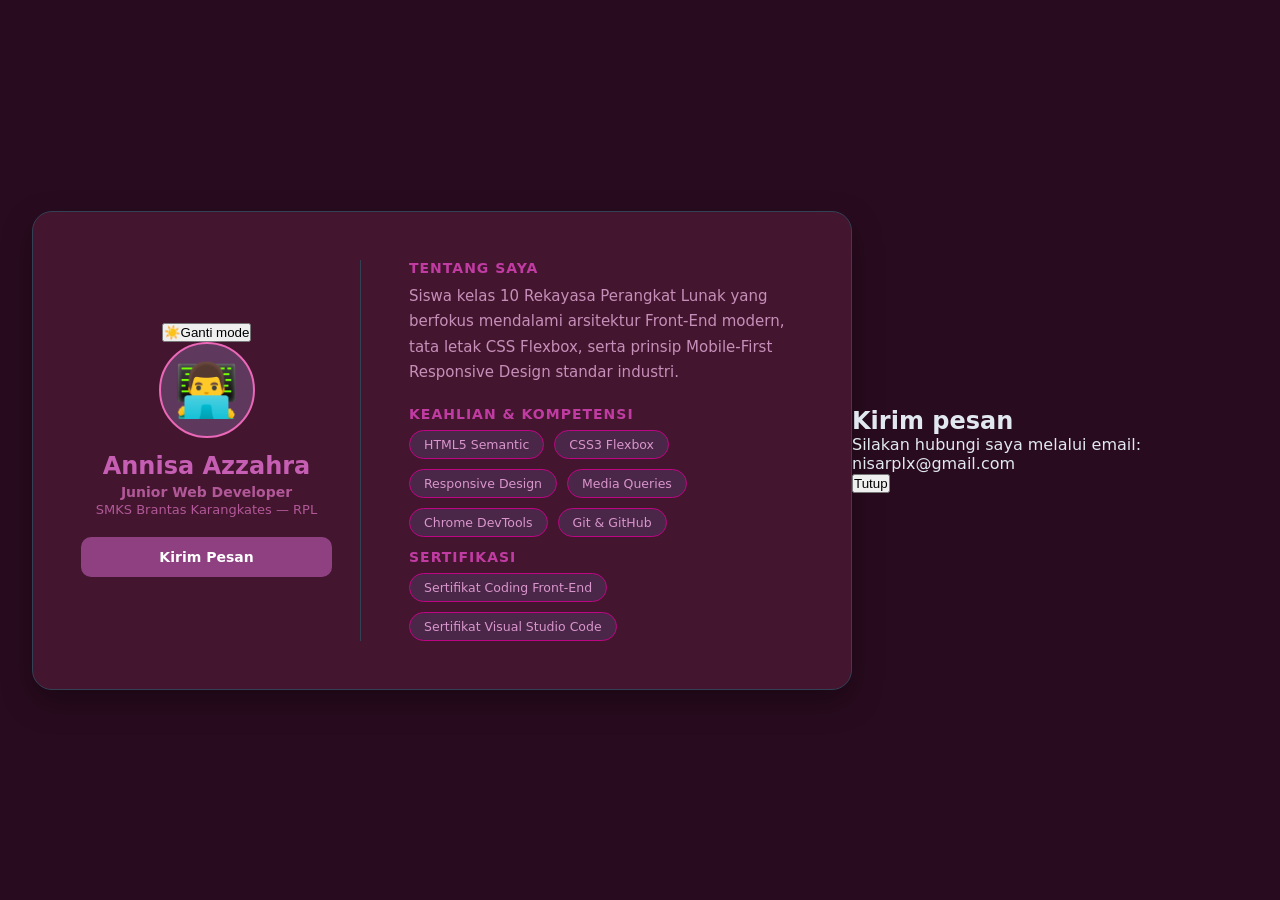
<file: index.html>
<!DOCTYPE html>
<html lang="id">
<head>
   <meta charset="UTF-8">
   <meta name="viewport" content="width=device-width, initial-scale=1.0" >
   <link rel="stylesheet" href="mobile-first.css">
   <title> Profil Digital Responsive - [Nama Siswa]</title>
</head>
<body>
   <main class="page-wrapper">
   <!-- Kartu Profil Utama -->
    <article class="profile-card">
 <!-- Kolom Kiri / Header Profil -->
 <header class="card-aside">
 <button id="btnToggleTema" class="btn-tema">
   ☀️Ganti mode
 </button>
 <div class="avatar-box">
 <span class="avatar-icon"> 👨‍💻 </span> 

 </div>
 <h1 class="student-name">Annisa Azzahra</h1>
 <p class="student-role">Junior Web Developer</p>
 <p class="student-school">SMKS Brantas Karangkates — RPL</p>
 <a href="mailto:nisarplx@gmail.com" id="btnKontak" class="btn-contact">Kirim Pesan</a>
 </header>
 <!-- Kolom Kanan / Konten Detail -->
 <section class="card-content">
 <div class="bio-section">
 <h2 class="section-heading">Tentang Saya</h2>
 <p class="bio-text">
 Siswa kelas 10 Rekayasa Perangkat Lunak yang berfokus mendalami arsitektur Front-End modern, 
 tata letak CSS Flexbox, serta prinsip
 Mobile-First Responsive Design standar industri.

 </p>
 </div>
 <div class="skills-section">
 <h2 class="section-heading">Keahlian & Kompetensi</h2>
 <div class="skill-matrix">
 <div class="skill-badge">HTML5 Semantic</div>
 <div class="skill-badge">CSS3 Flexbox</div>
 <div class="skill-badge">Responsive Design</div>
 <div class="skill-badge">Media Queries</div>
 <div class="skill-badge">Chrome DevTools</div>
 <div class="skill-badge">Git & GitHub</div>
 </div>
 <div class="cert-section">
  <h2 class="section-heading">Sertifikasi</h2>
  <div class="skill-matrix">
    <div class="skill-badge">Sertifikat Coding Front-End</div>
    <div class="skill-badge">Sertifikat Visual Studio Code</div>
  </div>
</div>
 </section>
 </article>
 </main>
<!-- Modal Popup (Tersembunyi secara default) -->
  <div id="modalKontak" class="modal-overlay">
    <div class="modal-box">
      <h2>Kirim pesan</h2>
      <p>Silakan hubungi saya melalui email: nisarplx@gmail.com</p>
      <button id="btnTutupModal" class="btn-tutup">Tutup</button>
    </div>
  </div>
  <script src="script.js"></script>
</body>
</html>
</file>
<file: mobile-first.css>
/* ===== 1. RESET & VARIABEL GLOBAL ===== */
* {
 margin: 0;
 padding: 0;
 box-sizing: border-box;
}
body {
 font-family: 'Segoe UI', system-ui, -apple-system, sans-serif;
 background-color: #290b1f; /* Latar gelap modern */
 color: #e2e8f0;
 min-height: 100vh;
 display: flex;
 justify-content: center;
 align-items: center;
 padding: 16px;
}
.page-wrapper {
 width: 100%;
 max-width: 820px;
}
/* ===== 2. KARTU PROFIL (MOBILE: COLUMN) ===== */
.profile-card {
 background-color: #44152f;
 border: 1px solid #334155;
 border-radius: 20px;
 padding: 24px ;
 box-shadow: 0 12px 30px rgba(0, 0, 0, 0.35);
 display: flex;
 flex-direction: column;/* Bertumpuk vertikal di HP */
 gap: 24px;

} 

/* ===== 3. BAGIAN ASIDE / HEADER PROFIL ===== */
.card-aside {
 display: flex;
 flex-direction: column;
 align-items: center;
 text-align: center;
 padding-bottom: 20px;
 border-bottom: 1px solid #334155;
}
.avatar-box {
 width: 84px;
 height: 84px;
 background: #5e395d;
 border: 2px solid #eb67b8;
 border-radius: 50%;
 display: flex;
 justify-content: center;
 align-items: center;
 font-size: 46px;
 margin-bottom: 14px;
 
}
.avatar-box {
  transition: transform 0.2s ease; /* tambahkan ini di rule .avatar-box yang sudah ada */
}
.avatar-box:hover {
  transform: scale(1.05);
}

.skill-badge:hover {
  border-color: #38bdf8;
  background-color: #1e293b;
  transform: translateY(-3px); /* tambahkan baris ini ke hover yang sudah ada */
}
.student-name {
 font-size: 22px;
color: #c65eb3;
 font-weight: 700;
}
.student-role {
 color: #b15998;
 font-size: 14px;
 font-weight: 600;
 margin-top: 4px;
}
.student-school {
 color: #b15998;
 font-size: 13px;
 margin-top: 2px;
}
.btn-contact 
{
    margin-top: 16px;
 display: inline-block;
 width: 100%; /* Tombol lebar penuh di HP */
 text-align: center;
 background-color: #8e4081;
 color: #ffffff;
 text-decoration: none;
 padding: 12px 20px;
 border-radius: 10px;
 font-weight: 600;
 font-size: 14px;
 transition: all 0.2s ease;
}

.btn-contact:hover {
 background-color: #a85c9e;
 transform: translateY(-2px);
}
/* ===== 4. BAGIAN KONTEN DETAIL ===== */
.card-content {
 display: flex;
 flex-direction: column;
 gap: 20px;
}
.section-heading {
 font-size: 14px;
 color: #c13ca2;
 text-transform: uppercase;
 letter-spacing: 1px;
 margin-bottom: 8px;
 font-weight: 700;
}
.bio-text {
 font-size: 14px;
 line-height: 1.7;
 color: #c68fb9
}
/* Skill Matrix dengan Flex Wrap */
.skill-matrix {
 display: flex;
 flex-wrap: wrap; /* Otomatis turun baris jika layar sempit */
 gap: 10px;
}
.skill-badge {
 background-color: #4a2648;
 border: 1px solid #be0583;
 color: #d996cc;
 padding: 6px 14px;
 border-radius: 20px;
 font-size: 12.5px;
 font-weight: 500;
 transition: border-color 0.2s ease;
}
.skill-badge:hover {
border-color: #f838d2;
 background-color: #e496d0;

} 
 @media screen and (min-width: 680px) {
 body {
 padding: 32px;
 }
 .profile-card {
 flex-direction: row; /* Berubah menjadi 2 Kolom Berdampingan */
 align-items: stretch;
 padding: 36px;
 gap: 36px;
 }
 .card-aside {
 width: 240px; /* Lebar tetap untuk kolom aside di desktop */
 flex-shrink: 0;
 padding-bottom: 0;
 padding-right: 28px;
 border-bottom: none; /* Hilangkan garis bawah */
 border-right: 1px solid #334155; /* Ganti dengan garis pembatas vertikal */
 justify-content: center;
 }
 .avatar-box {
 width: 96px;
 height: 96px;
 font-size: 52px;
 }
 .student-name {
 font-size: 24px;
 }
 .btn-contact {
 width: 100%;
 margin-top: 20px;
 }
 .card-content {
 flex: 1; /* Mengisi sisa ruang kosong di sebelah kanan */
 justify-content: center;
 }
 .bio-text {
 font-size: 15px;}
 }/* ===== 6. MEDIA QUERY TAMBAHAN: DESKTOP LEBAR (>= 1024px) ===== */
@media screen and (min-width: 1024px) {
  .profile-card {
    padding: 48px;
    gap: 48px;
  }
  .card-aside {
    width: 280px; /* Sedikit lebih lebar di layar besar */
  }
  .cert-section {
    margin-top: 12px;
  }
}
</file>
